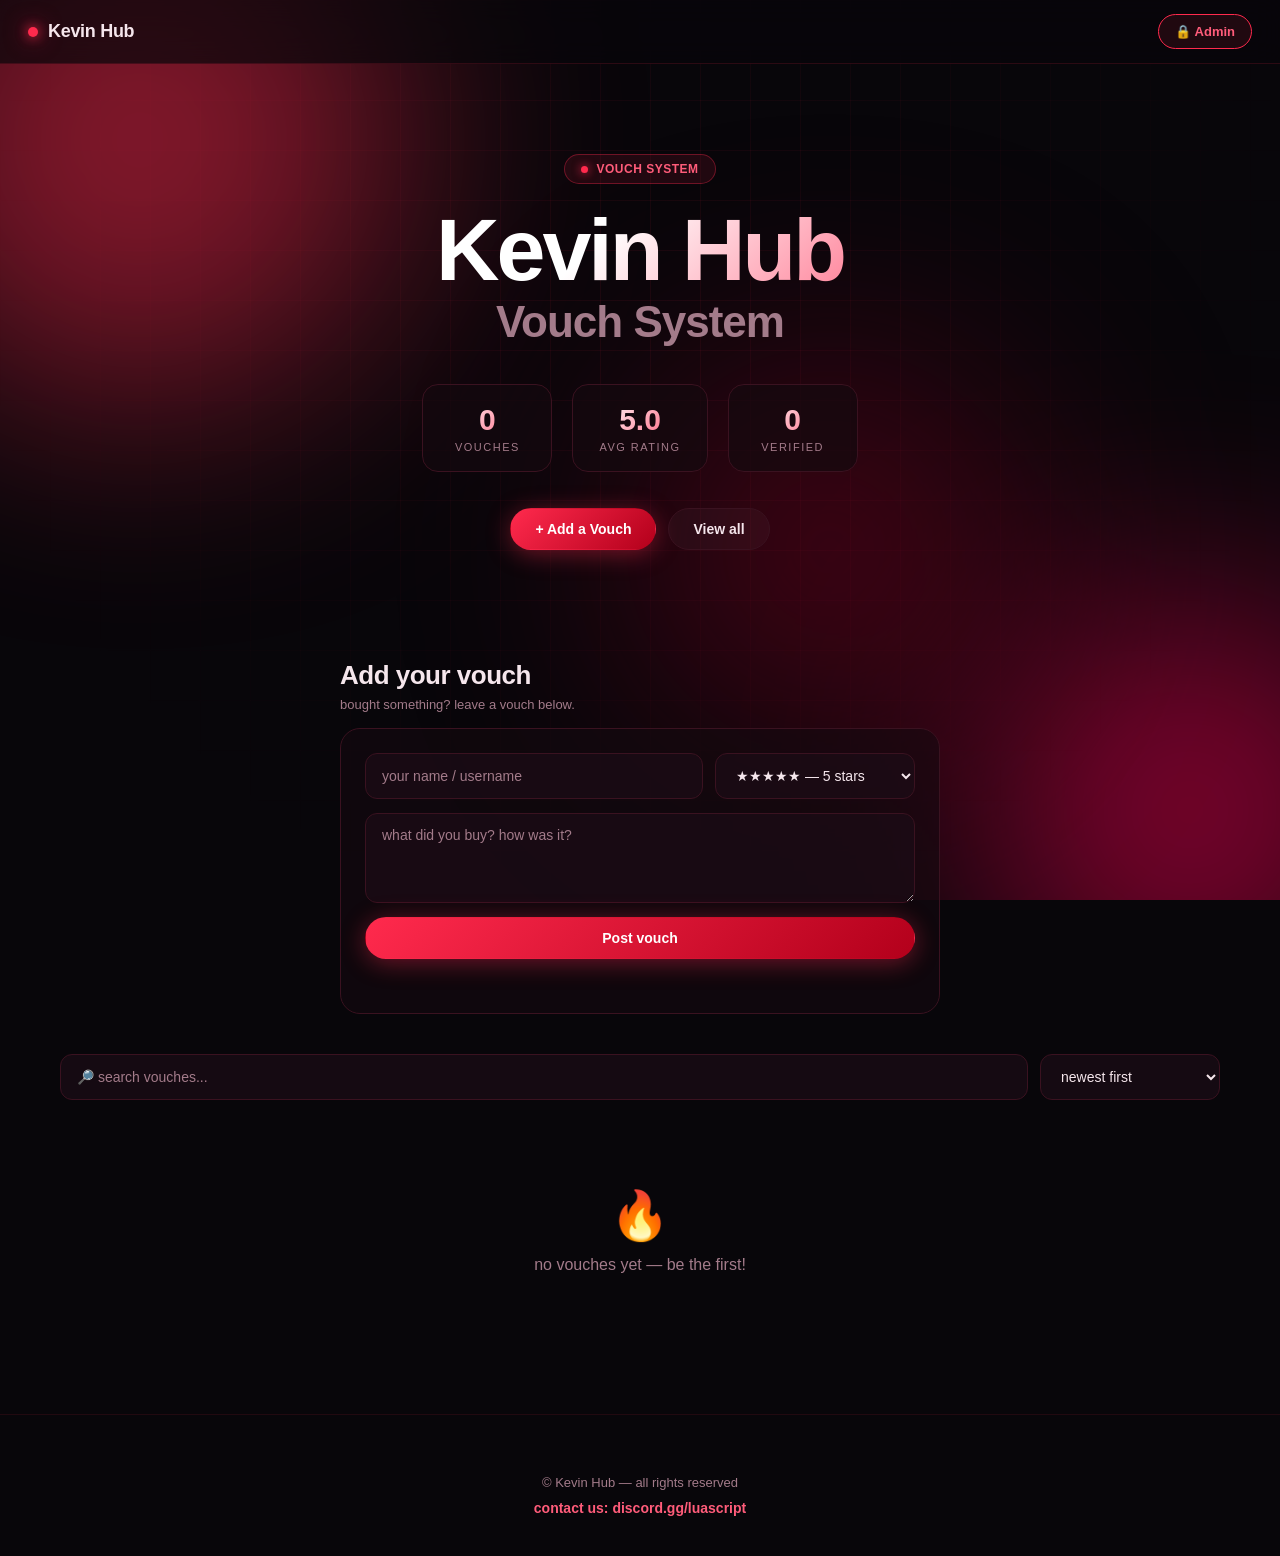
<file: index.html>
<!DOCTYPE html>
<html lang="en">
<head>
<meta charset="UTF-8" />
<meta name="viewport" content="width=device-width,initial-scale=1" />
<title>Kevin Hub — Vouch System</title>
<link rel="icon" href="data:image/svg+xml,<svg xmlns='http://www.w3.org/2000/svg' viewBox='0 0 100 100'><text y='.9em' font-size='90'>🔥</text></svg>" />
<style>
*{box-sizing:border-box;margin:0;padding:0}
:root{
  --bg:#08060a;--card:#15090f;--card2:#1c0d16;--border:#3a1220;
  --text:#f5e6ec;--muted:#a37b8a;--red:#ff2a4d;--red2:#ff5c7a;
  --red-dark:#b3001b;--glow:0 0 30px rgba(255,42,77,.35);--gold:#ffb800;
}
html{scroll-behavior:smooth}
body{
  font-family:-apple-system,BlinkMacSystemFont,"Segoe UI",Inter,sans-serif;
  background:var(--bg);color:var(--text);min-height:100vh;
  overflow-x:hidden;position:relative;
}
a{color:var(--red2);text-decoration:none}
a:hover{color:var(--red)}

/* BACKGROUND */
.bg-orbs{position:fixed;inset:0;z-index:-2;overflow:hidden;pointer-events:none}
.orb{position:absolute;border-radius:50%;filter:blur(120px);opacity:.5}
.orb1{width:520px;height:520px;background:var(--red);top:-120px;left:-120px;animation:float1 18s ease-in-out infinite}
.orb2{width:420px;height:420px;background:#ff0055;bottom:-120px;right:-120px;animation:float2 22s ease-in-out infinite}
.orb3{width:380px;height:380px;background:#800020;top:40%;left:50%;animation:float3 26s ease-in-out infinite}
@keyframes float1{0%,100%{transform:translate(0,0) scale(1)}50%{transform:translate(200px,100px) scale(1.2)}}
@keyframes float2{0%,100%{transform:translate(0,0) scale(1)}50%{transform:translate(-150px,-100px) scale(1.15)}}
@keyframes float3{0%,100%{transform:translate(-50%,-50%) scale(1)}50%{transform:translate(-30%,-40%) scale(1.3)}}
.grid-overlay{
  position:fixed;inset:0;z-index:-1;pointer-events:none;
  background-image:
    linear-gradient(rgba(255,42,77,.07) 1px,transparent 1px),
    linear-gradient(90deg,rgba(255,42,77,.07) 1px,transparent 1px);
  background-size:50px 50px;
  mask-image:radial-gradient(circle at 50% 30%,black,transparent 75%);
  -webkit-mask-image:radial-gradient(circle at 50% 30%,black,transparent 75%);
}

/* TOPBAR */
.topbar{
  position:sticky;top:0;z-index:100;
  display:flex;justify-content:space-between;align-items:center;
  padding:14px 28px;background:rgba(8,6,10,.7);
  backdrop-filter:blur(14px);-webkit-backdrop-filter:blur(14px);
  border-bottom:1px solid rgba(255,42,77,.15);
}
.brand{font-weight:800;font-size:18px;letter-spacing:-.3px;display:flex;align-items:center;gap:10px}
.brand-dot{
  width:10px;height:10px;background:var(--red);border-radius:50%;
  box-shadow:0 0 12px var(--red),0 0 24px var(--red);
  animation:pulse-dot 2s ease-in-out infinite;
}
@keyframes pulse-dot{0%,100%{transform:scale(1);opacity:1}50%{transform:scale(1.3);opacity:.7}}
.admin-btn{
  padding:9px 16px;background:rgba(255,42,77,.1);
  border:1px solid var(--red);color:var(--red2);
  border-radius:100px;font-size:13px;font-weight:700;
  cursor:pointer;transition:all .25s;font-family:inherit;
}
.admin-btn:hover{background:var(--red);color:#fff;box-shadow:var(--glow)}

/* HERO */
.hero{text-align:center;padding:90px 20px 50px;position:relative}
.badge{
  display:inline-flex;align-items:center;gap:8px;
  padding:7px 16px;border-radius:100px;
  background:rgba(255,42,77,.1);color:var(--red2);
  font-size:12px;font-weight:700;letter-spacing:.5px;
  text-transform:uppercase;border:1px solid rgba(255,42,77,.35);
  margin-bottom:22px;animation:fadeUp .7s ease both;
}
.pulse{
  width:7px;height:7px;background:var(--red);border-radius:50%;
  box-shadow:0 0 10px var(--red);animation:pulse-dot 1.6s ease-in-out infinite;
}
.hero h1{font-size:clamp(44px,9vw,88px);font-weight:900;letter-spacing:-3px;line-height:1;animation:fadeUp .8s ease .1s both}
.hero h1 .hub{display:block;font-size:.5em;letter-spacing:-1px;margin-top:6px;color:var(--muted);font-weight:800}
.grad{
  background:linear-gradient(135deg,#fff 20%,var(--red2) 60%,var(--red));
  -webkit-background-clip:text;background-clip:text;color:transparent;
  background-size:200% 200%;animation:shimmer 4s ease infinite;
}
@keyframes shimmer{0%,100%{background-position:0% 50%}50%{background-position:100% 50%}}
.stats{display:flex;gap:20px;justify-content:center;margin-top:40px;flex-wrap:wrap;animation:fadeUp .9s ease .3s both}
.stat{
  background:rgba(21,9,15,.7);border:1px solid var(--border);
  border-radius:16px;padding:18px 26px;min-width:130px;
  backdrop-filter:blur(10px);transition:all .3s;
}
.stat:hover{border-color:var(--red);box-shadow:var(--glow);transform:translateY(-3px)}
.stat strong{
  display:block;font-size:30px;font-weight:900;
  background:linear-gradient(135deg,#fff,var(--red2));
  -webkit-background-clip:text;background-clip:text;color:transparent;
}
.stat span{color:var(--muted);font-size:11px;text-transform:uppercase;letter-spacing:1.5px;margin-top:4px;display:block}
.hero-cta{display:flex;gap:12px;justify-content:center;margin-top:36px;animation:fadeUp .9s ease .4s both;flex-wrap:wrap}
@keyframes fadeUp{from{opacity:0;transform:translateY(20px)}to{opacity:1;transform:translateY(0)}}

/* BUTTONS */
.btn-primary,.btn-ghost,.btn-danger{
  display:inline-flex;align-items:center;justify-content:center;gap:8px;
  padding:12px 24px;border-radius:100px;font-size:14px;font-weight:700;
  cursor:pointer;border:1px solid transparent;transition:all .25s;
  text-decoration:none;font-family:inherit;
}
.btn-primary{background:linear-gradient(135deg,var(--red),var(--red-dark));color:#fff;box-shadow:0 4px 24px rgba(255,42,77,.4)}
.btn-primary:hover{transform:translateY(-2px);box-shadow:0 8px 32px rgba(255,42,77,.7);color:#fff}
.btn-ghost{background:rgba(255,255,255,.03);border-color:var(--border);color:var(--text)}
.btn-ghost:hover{border-color:var(--red);color:var(--red2);background:rgba(255,42,77,.06)}
.btn-danger{background:rgba(255,42,77,.15);border-color:var(--red);color:var(--red2)}
.btn-danger:hover{background:var(--red);color:#fff}

/* FORM */
.add-section{max-width:640px;margin:60px auto 20px;padding:0 20px;animation:fadeUp 1s ease .5s both}
.add-section h2{font-size:26px;margin-bottom:6px;letter-spacing:-.5px}
.muted{color:var(--muted);font-size:13px;margin-bottom:16px}
.vouch-form{
  background:rgba(21,9,15,.6);backdrop-filter:blur(14px);
  border:1px solid var(--border);border-radius:20px;padding:24px;
  display:flex;flex-direction:column;gap:14px;
}
.form-row{display:flex;gap:12px;flex-wrap:wrap}
.form-row input{flex:1;min-width:180px}
.form-row select{flex:0 0 200px}
input,select,textarea{
  padding:13px 16px;border-radius:12px;border:1px solid var(--border);
  background:rgba(28,13,22,.7);color:var(--text);font-size:14px;
  outline:none;transition:all .2s;font-family:inherit;width:100%;
}
input:focus,select:focus,textarea:focus{border-color:var(--red);box-shadow:0 0 0 3px rgba(255,42,77,.15)}
textarea{resize:vertical;min-height:90px}
::placeholder{color:var(--muted)}

/* CONTROLS */
main{max-width:1200px;margin:40px auto 0;padding:0 20px 80px}
.controls{display:flex;gap:12px;margin-bottom:28px;animation:fadeUp 1s ease .6s both}
.controls input{flex:1}
.controls select{flex:0 0 180px}

/* GRID */
.grid{display:grid;grid-template-columns:repeat(auto-fill,minmax(320px,1fr));gap:18px}
.vouch{
  background:linear-gradient(160deg,rgba(21,9,15,.9),rgba(15,6,12,.9));
  backdrop-filter:blur(14px);border:1px solid var(--border);
  border-radius:18px;padding:20px;position:relative;overflow:hidden;
  transition:all .3s cubic-bezier(.2,.7,.3,1);animation:cardIn .5s ease both;
}
.vouch::before{
  content:"";position:absolute;top:0;left:0;right:0;height:2px;
  background:linear-gradient(90deg,transparent,var(--red),transparent);
  opacity:0;transition:opacity .3s;
}
.vouch:hover{transform:translateY(-4px);border-color:var(--red);box-shadow:0 20px 40px rgba(255,42,77,.25),var(--glow)}
.vouch:hover::before{opacity:1}
@keyframes cardIn{from{opacity:0;transform:translateY(20px) scale(.96)}to{opacity:1;transform:translateY(0) scale(1)}}
.vouch-head{display:flex;align-items:center;gap:12px;margin-bottom:14px}
.vouch-head img{
  width:46px;height:46px;border-radius:50%;border:2px solid var(--border);
  background:var(--card2);transition:all .3s;
}
.vouch:hover .vouch-head img{border-color:var(--red);box-shadow:0 0 12px rgba(255,42,77,.5)}
.vouch-name{font-weight:800;font-size:15px;display:flex;align-items:center;gap:6px}
.vouch-name .vf{color:var(--red2);font-size:12px;filter:drop-shadow(0 0 4px var(--red))}
.vouch-time{color:var(--muted);font-size:12px;margin-top:2px}
.vouch-msg{font-size:14.5px;line-height:1.6;color:#f0dde4;word-wrap:break-word}
.vouch-stars{margin-top:12px;color:var(--gold);font-size:14px;letter-spacing:2px}
.empty{grid-column:1/-1;text-align:center;padding:60px 20px;color:var(--muted)}
.empty .big{font-size:48px;margin-bottom:12px}

/* OVERLAY */
.overlay{
  position:fixed;inset:0;z-index:999;background:rgba(8,6,10,.85);
  backdrop-filter:blur(8px);-webkit-backdrop-filter:blur(8px);
  display:flex;align-items:flex-start;justify-content:center;
  padding:60px 20px;overflow-y:auto;animation:fadeIn .25s ease both;
}
@keyframes fadeIn{from{opacity:0}to{opacity:1}}
.hidden{display:none !important}
.overlay-card{
  width:100%;max-width:900px;
  background:linear-gradient(160deg,rgba(21,9,15,.98),rgba(15,6,12,.98));
  border:1px solid var(--border);border-radius:20px;padding:30px;
  box-shadow:0 30px 80px rgba(0,0,0,.7),var(--glow);
  animation:slideDown .35s cubic-bezier(.2,.7,.3,1) both;
}
@keyframes slideDown{from{opacity:0;transform:translateY(-30px) scale(.97)}to{opacity:1;transform:translateY(0) scale(1)}}
#adminLogin{text-align:center;padding:20px 0}
#adminLogin h2{font-size:24px;margin-bottom:6px}
#adminLogin input{margin:16px auto 12px;max-width:340px;display:block}
#adminLogin .btn-primary{width:100%;max-width:340px;margin:0 auto}
.close-btn{margin-top:18px;font-size:12px;padding:8px 16px}
.panel-head{display:flex;justify-content:space-between;align-items:center;margin-bottom:22px;flex-wrap:wrap;gap:12px}
.panel-head h2{font-size:22px;letter-spacing:-.5px}
.admin-card{
  background:rgba(28,13,22,.6);border:1px solid var(--border);
  border-radius:16px;padding:20px;margin-bottom:16px;
}
.admin-card h3{margin-bottom:6px;font-size:17px}
.row{display:flex;gap:10px;flex-wrap:wrap;margin-top:12px}
.row input{flex:1;min-width:120px}
.err{color:var(--red2);font-size:13px;margin-top:12px}
.list{
  display:flex;flex-direction:column;gap:8px;max-height:420px;
  overflow-y:auto;margin-top:12px;padding-right:6px;
}
.list::-webkit-scrollbar{width:6px}
.list::-webkit-scrollbar-thumb{background:var(--border);border-radius:6px}
.list-item{
  display:flex;align-items:center;gap:12px;padding:12px 14px;
  background:rgba(28,13,22,.6);border:1px solid var(--border);
  border-radius:12px;transition:all .2s;
}
.list-item:hover{border-color:var(--red)}
.list-item img{width:34px;height:34px;border-radius:50%}
.list-item .info{flex:1;min-width:0}
.list-item .info strong{font-size:13px}
.list-item .info p{font-size:12.5px;color:var(--muted);overflow:hidden;text-overflow:ellipsis;white-space:nowrap}
.list-item button{
  padding:6px 12px;font-size:12px;background:rgba(255,42,77,.15);
  color:var(--red2);border:1px solid var(--red);border-radius:8px;
  cursor:pointer;font-weight:700;transition:all .2s;
}
.list-item button:hover{background:var(--red);color:#fff}

footer{
  text-align:center;color:var(--muted);padding:60px 20px 40px;
  font-size:13px;border-top:1px solid rgba(255,42,77,.1);
}
footer .contact{margin-top:10px;font-weight:700;color:var(--red2);font-size:14px}

@media (max-width:600px){
  .topbar{padding:12px 16px}
  .hero{padding:60px 16px 40px}
  .stat{padding:14px 20px;min-width:100px}
  .stat strong{font-size:24px}
  .controls{flex-direction:column}
  .controls select{flex:1}
  .form-row{flex-direction:column}
  .form-row select{flex:1}
  .overlay-card{padding:20px}
}
</style>
</head>
<body>

  <div class="bg-orbs">
    <div class="orb orb1"></div>
    <div class="orb orb2"></div>
    <div class="orb orb3"></div>
  </div>
  <div class="grid-overlay"></div>

  <nav class="topbar">
    <div class="brand"><span class="brand-dot"></span> Kevin Hub</div>
    <button id="adminToggle" class="admin-btn" type="button">🔒 Admin</button>
  </nav>

  <header class="hero">
    <div class="badge"><span class="pulse"></span> vouch system</div>
    <h1>
      <span class="grad">Kevin Hub</span>
      <span class="hub">Vouch System</span>
    </h1>

    <div class="stats">
      <div class="stat"><strong id="total">0</strong><span>vouches</span></div>
      <div class="stat"><strong id="avg">5.0</strong><span>avg rating</span></div>
      <div class="stat"><strong id="verified">0</strong><span>verified</span></div>
    </div>

    <div class="hero-cta">
      <a href="#add" class="btn-primary">+ Add a Vouch</a>
      <a href="#list" class="btn-ghost">View all</a>
    </div>
  </header>

  <section id="add" class="add-section">
    <h2>Add your vouch</h2>
    <p class="muted">bought something? leave a vouch below.</p>

    <form id="addForm" class="vouch-form">
      <div class="form-row">
        <input name="username" placeholder="your name / username" maxlength="24" required />
        <select name="rating" required>
          <option value="5">★★★★★ — 5 stars</option>
          <option value="4">★★★★☆ — 4 stars</option>
          <option value="3">★★★☆☆ — 3 stars</option>
          <option value="2">★★☆☆☆ — 2 stars</option>
          <option value="1">★☆☆☆☆ — 1 star</option>
        </select>
      </div>
      <textarea name="message" placeholder="what did you buy? how was it?" maxlength="280" required></textarea>
      <button type="submit" class="btn-primary">Post vouch</button>
      <p id="addStatus" class="muted"></p>
    </form>
  </section>

  <main id="list">
    <div class="controls">
      <input id="search" placeholder="🔎 search vouches..." />
      <select id="sort">
        <option value="new">newest first</option>
        <option value="old">oldest first</option>
        <option value="high">highest rated</option>
      </select>
    </div>
    <div id="grid" class="grid"></div>
  </main>

  <footer>
    <p>© Kevin Hub — all rights reserved</p>
    <p class="contact">contact us: discord.gg/luascript</p>
  </footer>

  <div id="adminOverlay" class="overlay hidden">
    <div class="overlay-card">
      <div id="adminLogin">
        <h2>🔒 Admin Access</h2>
        <p class="muted">enter password to unlock mass tools</p>
        <input id="pw" type="password" placeholder="password" autocomplete="off" />
        <button id="loginBtn" class="btn-primary" type="button">Unlock</button>
        <p id="loginErr" class="err"></p>
        <button id="closeLogin" class="btn-ghost close-btn" type="button">close</button>
      </div>
      <div id="adminPanel" class="hidden">
        <div class="panel-head">
          <h2>🛠 Admin Tools</h2>
          <button id="closePanel" class="btn-ghost close-btn" type="button">close</button>
        </div>
        <div class="admin-card">
          <h3>Mass Create</h3>
          <p class="muted">generate realistic fake vouches</p>
          <div class="row">
            <input id="count" type="number" min="1" max="500" value="25" />
            <button id="createBtn" class="btn-primary" type="button">Generate</button>
            <button id="clearBtn" class="btn-danger" type="button">Clear All</button>
          </div>
          <p id="status" class="muted"></p>
        </div>
        <div class="admin-card">
          <h3>All Vouches (<span id="count2">0</span>)</h3>
          <div id="adminList" class="list"></div>
        </div>
      </div>
    </div>
  </div>

<script>
(function () {
  "use strict";
  const STORAGE_KEY = "kv_vouches";
  const PASSWORD = "kevinontop";
  const $ = id => document.getElementById(id);

  function getVouches() {
    try { return JSON.parse(localStorage.getItem(STORAGE_KEY) || "[]"); }
    catch { return []; }
  }
  function saveVouches(v) { localStorage.setItem(STORAGE_KEY, JSON.stringify(v)); }
  function escapeHtml(s) {
    return String(s).replace(/[&<>"']/g, c =>
      ({ "&":"&amp;","<":"&lt;",">":"&gt;",'"':"&quot;","'":"&#39;" }[c]));
  }

  const grid = $("grid");
  let all = [];

  function load() {
    all = getVouches().sort((a,b)=>b.created_at-a.created_at);
    render(all);
    updateStats(all);
  }
  function updateStats(list) {
    animateNumber("total", list.length);
    animateNumber("verified", list.filter(v=>v.is_verified).length);
    const avg = list.length ? (list.reduce((s,v)=>s+v.rating,0)/list.length).toFixed(1) : "5.0";
    $("avg").textContent = avg;
  }
  function animateNumber(id, target) {
    const el = $(id);
    const start = parseInt(el.textContent) || 0;
    const t0 = performance.now();
    function step(now) {
      const p = Math.min((now - t0) / 700, 1);
      const eased = 1 - Math.pow(1 - p, 3);
      el.textContent = Math.round(start + (target - start) * eased);
      if (p < 1) requestAnimationFrame(step);
    }
    requestAnimationFrame(step);
  }
  function timeAgo(ts) {
    const s = Math.floor(Date.now()/1000) - ts;
    if (s < 60) return "just now";
    if (s < 3600) return Math.floor(s/60) + "m ago";
    if (s < 86400) return Math.floor(s/3600) + "h ago";
    if (s < 2592000) return Math.floor(s/86400) + "d ago";
    return Math.floor(s/2592000) + "mo ago";
  }
  function stars(n) { return "★".repeat(n) + "☆".repeat(5-n); }

  function render(list) {
    grid.innerHTML = "";
    if (!list.length) {
      grid.innerHTML = `<div class="empty"><div class="big">🔥</div><p>no vouches yet — be the first!</p></div>`;
      return;
    }
    list.forEach((v,i) => {
      const el = document.createElement("div");
      el.className = "vouch";
      el.style.animationDelay = Math.min(i*30, 600) + "ms";
      el.innerHTML = `
        <div class="vouch-head">
          <img src="${v.avatar}" alt="" onerror="this.src='https://api.dicebear.com/7.x/initials/svg?seed=${encodeURIComponent(v.username)}'"/>
          <div>
            <div class="vouch-name">${escapeHtml(v.username)} ${v.is_verified ? '<span class="vf">✔</span>' : ''}</div>
            <div class="vouch-time">${timeAgo(v.created_at)}</div>
          </div>
        </div>
        <div class="vouch-msg">${escapeHtml(v.message)}</div>
        <div class="vouch-stars">${stars(v.rating)}</div>`;
      grid.appendChild(el);
    });
  }

  $("addForm").addEventListener("submit", e => {
    e.preventDefault();
    const fd = new FormData(e.target);
    const username = String(fd.get("username")||"").trim();
    const message  = String(fd.get("message")||"").trim();
    const rating   = parseInt(fd.get("rating")) || 5;
    if (!username || !message) return;
    const list = getVouches();
    list.push({
      id: crypto.randomUUID(),
      username, message, rating,
      avatar: `https://api.dicebear.com/7.x/avataaars/svg?seed=${encodeURIComponent(username + Math.random())}`,
      created_at: Math.floor(Date.now()/1000),
      is_verified: false
    });
    saveVouches(list);
    e.target.reset();
    $("addStatus").textContent = "✅ vouch posted, thanks!";
    setTimeout(()=>$("addStatus").textContent="", 3000);
    load();
    $("list").scrollIntoView({behavior:"smooth"});
  });

  $("search").addEventListener("input", e => {
    const q = e.target.value.toLowerCase();
    render(all.filter(v =>
      v.username.toLowerCase().includes(q) || v.message.toLowerCase().includes(q)));
  });
  $("sort").addEventListener("change", e => {
    const v = e.target.value;
    let copy = [...all];
    if (v==="new") copy.sort((a,b)=>b.created_at-a.created_at);
    if (v==="old") copy.sort((a,b)=>a.created_at-b.created_at);
    if (v==="high") copy.sort((a,b)=>b.rating-a.rating);
    render(copy);
  });

  const overlay = $("adminOverlay");
  const loginBox = $("adminLogin");
  const panelBox = $("adminPanel");

  $("adminToggle").addEventListener("click", () => {
    overlay.classList.remove("hidden");
    if (sessionStorage.getItem("kv_auth") === "1") showPanel();
    else showLogin();
  });
  $("closeLogin").addEventListener("click", closeOverlay);
  $("closePanel").addEventListener("click", closeOverlay);
  overlay.addEventListener("click", e => { if (e.target === overlay) closeOverlay(); });
  document.addEventListener("keydown", e => {
    if (e.key === "Escape" && !overlay.classList.contains("hidden")) closeOverlay();
  });
  function closeOverlay() {
    overlay.classList.add("hidden");
    $("loginErr").textContent = "";
    $("pw").value = "";
  }
  function showLogin() {
    loginBox.classList.remove("hidden");
    panelBox.classList.add("hidden");
    setTimeout(()=>$("pw").focus(), 100);
  }
  function showPanel() {
    loginBox.classList.add("hidden");
    panelBox.classList.remove("hidden");
    loadAdminList();
  }

  $("loginBtn").addEventListener("click", () => {
    if ($("pw").value === PASSWORD) {
      sessionStorage.setItem("kv_auth","1");
      $("loginErr").textContent = "";
      showPanel();
    } else {
      $("loginErr").textContent = "❌ wrong password";
      $("pw").value = "";
      $("pw").focus();
    }
  });
  $("pw").addEventListener("keydown", e => { if (e.key === "Enter") $("loginBtn").click(); });

  $("createBtn").addEventListener("click", () => {
    const n = Math.min(Math.max(parseInt($("count").value)||10, 1), 500);
    const list = getVouches();
    const now = Math.floor(Date.now()/1000);
    for (let i = 0; i < n; i++) {
      const username = randomUsername();
      const message  = randomMessage();
      const rating   = randomRating();
      const createdAt = now - Math.floor(Math.random() * 60*60*24*90);
      const avatar = `https://api.dicebear.com/7.x/avataaars/svg?seed=${encodeURIComponent(username)}`;
      list.push({ id: crypto.randomUUID(), username, avatar, message, rating, created_at: createdAt, is_verified: Math.random() > 0.3 });
    }
    saveVouches(list);
    $("status").textContent = `✅ created ${n} vouches`;
    setTimeout(()=>$("status").textContent="", 3000);
    loadAdminList();
    load();
  });

  $("clearBtn").addEventListener("click", () => {
    if (!confirm("delete ALL vouches? this cannot be undone.")) return;
    saveVouches([]);
    $("status").textContent = "🗑️ cleared";
    setTimeout(()=>$("status").textContent="", 3000);
    loadAdminList();
    load();
  });

  function loadAdminList() {
    const list = getVouches().sort((a,b)=>b.created_at-a.created_at);
    $("count2").textContent = list.length;
    const wrap = $("adminList");
    wrap.innerHTML = "";
    if (!list.length) {
      wrap.innerHTML = `<p class="muted">no vouches yet</p>`;
      return;
    }
    for (const v of list) {
      const el = document.createElement("div");
      el.className = "list-item";
      el.innerHTML = `
        <img src="${v.avatar}" onerror="this.src='https://api.dicebear.com/7.x/initials/svg?seed=${encodeURIComponent(v.username)}'"/>
        <div class="info">
          <strong>${escapeHtml(v.username)} ${v.is_verified ? "✔" : ""}</strong>
          <p>${escapeHtml(v.message)}</p>
        </div>
        <button type="button">delete</button>`;
      el.querySelector("button").addEventListener("click", () => {
        saveVouches(getVouches().filter(x => x.id !== v.id));
        loadAdminList();
        load();
      });
      wrap.appendChild(el);
    }
  }

  const PREFIXES = ["vouch","big vouch","huge vouch","vouch for","def vouch","+rep","++rep","rep++","legit","100% legit","actually legit","trusted","super trusted","verified","confirmed","real one","goated","W seller","W","solid","clean","smooth","fast af","quick","instant","no cap","fr","ong","lowkey","honestly"];
  const MIDDLES = ["went first and got it in seconds","paid, got my stuff right after","no scam, everything as described","delivered faster than expected","super easy to deal with","communication was 10/10","helped me out at 3am no complaints","even threw in a little extra","replied in under a minute","explained everything step by step","gave me a discount because i was chill","been buying from him for months now","second time buying, still perfect","third time, still 10/10","never had a single issue","way better than the other sellers i tried","price was more than fair","didnt even have to ask twice","kept me updated the whole time","handled a small problem like a pro"];
  const ENDINGS = ["🔥","🔥🔥","💯","🙏","🤝","😮‍💨","🫡","⚡","👑","❤️","will buy again","coming back for sure","highly recommend","10/10","10/10 would recommend","best seller on here","dont sleep on him","trust him with your money","no reason to go anywhere else","goat fr","my go to now","","",""];
  const SHORT_BOPS = ["vouch 🔥","legit","vouch!!","W seller","fast + legit","smooth deal","trusted ✅","quick and easy","10/10","goated fr","real one 🤝","no issues","vouch vouch","came thru 🙏","easy money","clean deal","A+ seller","top tier","respect 🫡","god tier seller"];
  const NAMES = ["kayden","marcus","tyler","jaylen","devin","xavier","mason","aiden","liam","noah","ethan","lucas","logan","jackson","sebastian","mateo","elijah","oliver","james","benjamin","henry","alexander","daniel","michael","samuel","david","joseph","carter","wyatt","john","owen","luke","gabriel","anthony","isaac","grayson","jayce","dylan","leo","mia","ava","sofia","isabella","chloe","luna","avery","mila","aria","scarlett","penelope","layla","nora","riley","zoey","hazel","violet","aurora","ellie","stella","nova","emilia","willow","ivy","jade","skye","raine","kai","zane","ryder","cole","brody","cash","king","ace","jax","knox","tripp","titan","crue","ryker","maddox","saint"];
  const SUFFIXES = ["","","","_","__",".","xo","yt","tt","tv","gaming","plays","real","official","","","","_hd","21","07","99","420","777","_1k","_tv","off","raw","only","hq","gg","uwu","lol","xd"];
  const NUMBERS = ["","","","1","2","7","9","13","21","23","69","99","100","420","666","777","999","2004","2005","2006","2007","2008"];
  const pick = arr => arr[Math.floor(Math.random()*arr.length)];

  function randomUsername() {
    let name = pick(NAMES) + pick(SUFFIXES) + pick(NUMBERS);
    if (Math.random() < 0.15) name = name.charAt(0).toUpperCase() + name.slice(1);
    return name;
  }
  function randomMessage() {
    if (Math.random() < 0.15) return pick(SHORT_BOPS);
    const p = pick(PREFIXES), m = pick(MIDDLES), e = pick(ENDINGS);
    const s = Math.random();
    if (s < 0.25) return `${p}, ${m} ${e}`.trim();
    if (s < 0.5)  return `${p} — ${m} ${e}`.trim();
    if (s < 0.75) return `${p}. ${m}. ${e}`.trim();
    return `${p} ${m} ${e}`.trim();
  }
  function randomRating() {
    const r = Math.random();
    if (r < 0.82) return 5;
    if (r < 0.95) return 4;
    return 3;
  }

  load();
})();
</script>
</body>
</html>
</file>
